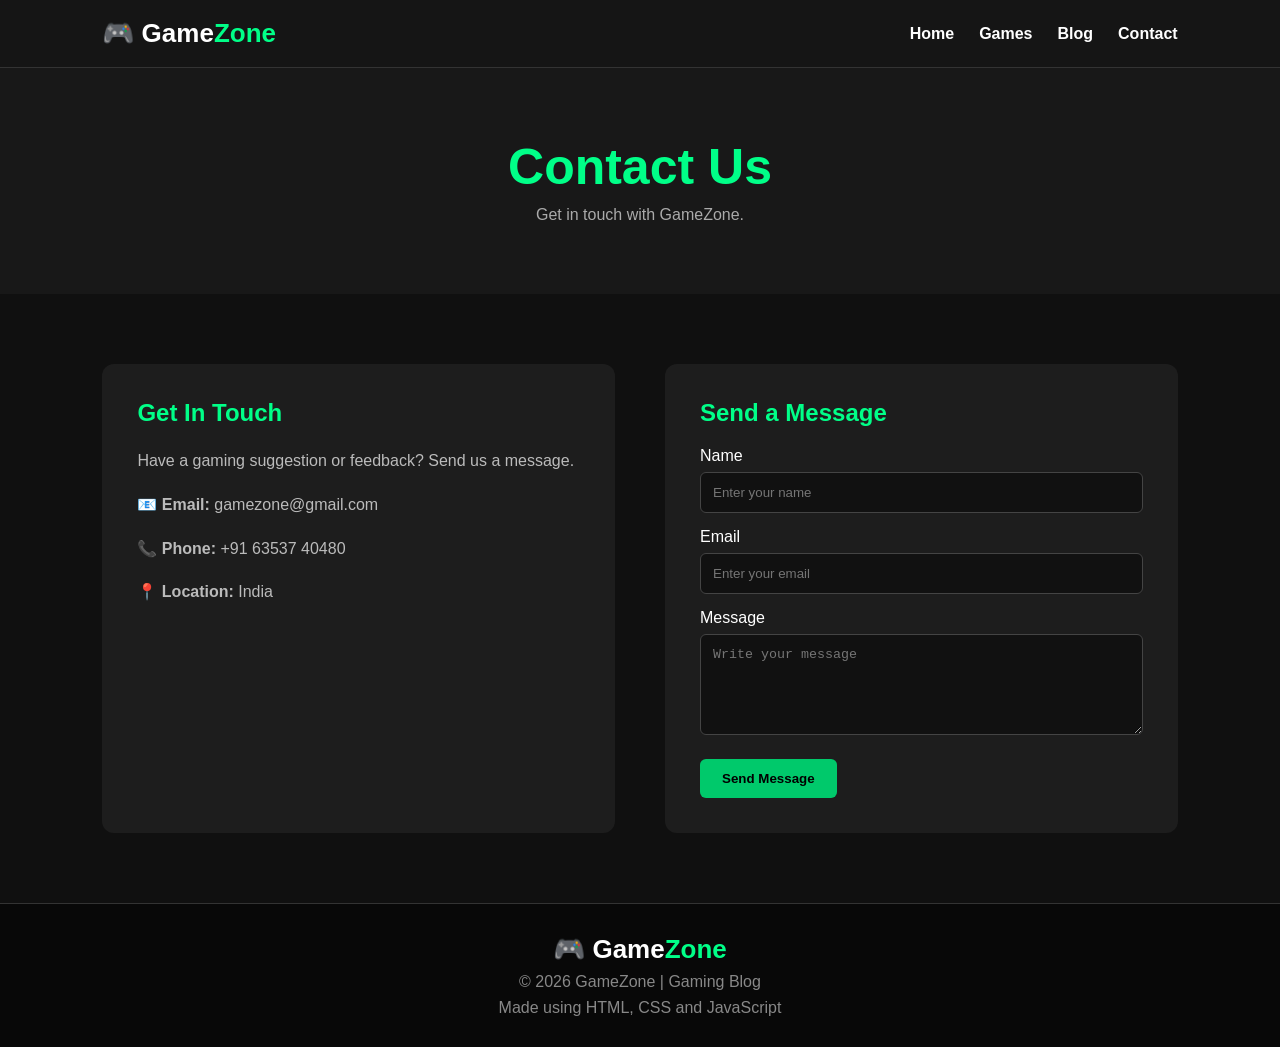
<file: content.html>
<!DOCTYPE html>
<html lang="en">

<head>

    <meta charset="UTF-8">

    <meta name="viewport"
        content="width=device-width, initial-scale=1.0">

    <title>Contact - GameZone</title>

    <link rel="stylesheet" href="style.css">

</head>

<body>


    <nav>

        <div class="logo">
            🎮 Game<span>Zone</span>
        </div>

        <div class="nav-links">

            <a href="index.html">Home</a>

            <a href="games.html">Games</a>

            <a href="blog.html">Blog</a>

            <a href="contact.html">Contact</a>

        </div>

    </nav>


    <section class="page-title">

        <h1>Contact Us</h1>

        <p>
            Get in touch with GameZone.
        </p>

    </section>


    <section class="contact-section">


        <div class="contact-info">

            <h2>Get In Touch</h2>

            <p>
                Have a gaming suggestion or feedback?
                Send us a message.
            </p>

            <p>
                <strong>📧 Email:</strong>
                gamezone@gmail.com
            </p>

            <p>
                <strong>📞 Phone:</strong>
                +91 63537 40480
            </p>

            <p>
                <strong>📍 Location:</strong>
                India
            </p>

        </div>


        <div class="contact-form">

            <h2>Send a Message</h2>

            <form id="contactForm">

                <label>Name</label>

                <input
                    type="text"
                    id="name"
                    placeholder="Enter your name"
                    required>


                <label>Email</label>

                <input
                    type="email"
                    id="email"
                    placeholder="Enter your email"
                    required>


                <label>Message</label>

                <textarea
                    id="message"
                    rows="5"
                    placeholder="Write your message"
                    required></textarea>


                <button type="submit">
                    Send Message
                </button>

            </form>

        </div>


    </section>


    <!-- Footer -->
    <footer>

        <div class="logo">
            🎮 Game<span>Zone</span>
        </div>

        <p>
            © 2026 GameZone | Gaming Blog
        </p>

        <p>
            Made using HTML, CSS and JavaScript
        </p>

    </footer>


    <script src="script.js"></script>

</body>

</html>
</file>
<file: style.css>
* {
    margin: 0;
    padding: 0;
    box-sizing: border-box;
}

body {
    font-family: Arial, sans-serif;
    background: #111;
    color: #fff;
}



nav {
    background: #151515;
    padding: 18px 8%;
    display: flex;
    justify-content: space-between;
    align-items: center;
    border-bottom: 1px solid #333;
}

.logo {
    font-size: 26px;
    font-weight: bold;
}

.logo span {
    color: #00ff88;
}

.nav-links {
    display: flex;
    gap: 25px;
}

.nav-links a {
    color: white;
    text-decoration: none;
    font-weight: bold;
}

.nav-links a:hover {
    color: #00ff88;
}



.hero {
    min-height: 560px;

    background:
        linear-gradient(
            rgba(0, 0, 0, 0.7),
            rgba(0, 0, 0, 0.7)
        ),
        url("https://images.unsplash.com/photo-1542751371-adc38448a05e?auto=format&fit=crop&w=1600&q=80");

    background-size: cover;
    background-position: center;

    display: flex;
    align-items: center;
    padding: 0 8%;
}

.hero-content {
    max-width: 650px;
}

.welcome {
    color: #00ff88;
    font-weight: bold;
    letter-spacing: 2px;
}

.hero h1 {
    font-size: 70px;
    margin: 15px 0;
}

.hero h1 span {
    color: #00ff88;
}

.hero h2 {
    font-size: 30px;
    margin-bottom: 15px;
}

.hero p {
    line-height: 1.7;
    color: #ddd;
}



.button,
button {
    display: inline-block;
    background: #00c96b;
    color: #000;
    border: none;
    padding: 12px 22px;
    margin-top: 20px;
    border-radius: 6px;
    font-weight: bold;
    text-decoration: none;
    cursor: pointer;
}

.button:hover,
button:hover {
    background: #00ff88;
}



.section {
    padding: 70px 8%;
    text-align: center;
    background: #181818;
}

.section h2,
.latest h2 {
    font-size: 35px;
    margin-bottom: 15px;
}

.intro {
    max-width: 700px;
    margin: auto;
    color: #bbb;
    line-height: 1.7;
}



.features {
    margin-top: 45px;
    display: grid;
    grid-template-columns: repeat(3, 1fr);
    gap: 25px;
}

.feature {
    background: #222;
    padding: 30px;
    border-radius: 12px;
}

.feature .icon {
    font-size: 40px;
    margin-bottom: 15px;
}

.feature h3 {
    margin-bottom: 10px;
    color: #00ff88;
}

.feature p {
    color: #aaa;
    line-height: 1.6;
}



.latest {
    padding: 70px 8%;
    background: #101010;
    text-align: center;
}

.game-container {
    margin-top: 35px;

    display: grid;
    grid-template-columns: repeat(3, 1fr);

    gap: 30px;
}

.card {
    background: #1d1d1d;
    border-radius: 12px;
    overflow: hidden;
    text-align: left;
}

.card img {
    width: 100%;
    height: 210px;
    object-fit: cover;
}

.card-content {
    padding: 22px;
}

.card-content small {
    color: #00ff88;
    font-weight: bold;
}

.card-content h3 {
    margin: 10px 0;
    font-size: 24px;
}

.card-content p {
    color: #aaa;
    line-height: 1.6;
}

.card-content a {
    color: #00ff88;
    text-decoration: none;
    display: inline-block;
    margin-top: 15px;
}


.page-title {
    text-align: center;
    padding: 70px 20px;
    background: #181818;
}

.page-title h1 {
    font-size: 50px;
    color: #00ff88;
    margin-bottom: 10px;
}

.page-title p {
    color: #aaa;
}



.search-box {
    text-align: center;
    padding: 35px 20px;
    background: #101010;
}

.search-box input {
    width: 80%;
    max-width: 600px;
    padding: 15px;
    border: 1px solid #444;
    border-radius: 7px;
    background: #222;
    color: white;
    font-size: 16px;
}



.games-section {
    padding: 60px 8%;
    background: #101010;
}

.game-grid {
    display: grid;
    grid-template-columns: repeat(2, 1fr);
    gap: 30px;
}

.game-card {
    background: #1d1d1d;
    border-radius: 12px;
    overflow: hidden;
}

.game-card img {
    width: 100%;
    height: 260px;
    object-fit: cover;
}

.game-content {
    padding: 25px;
}

.game-content small {
    color: #00ff88;
    font-weight: bold;
}

.game-content h2 {
    margin: 10px 0;
}

.game-content p {
    color: #aaa;
    line-height: 1.6;
}



.blog-section {
    padding: 60px 8%;
    background: #101010;
}

.blog-grid {
    display: grid;
    grid-template-columns: repeat(2, 1fr);
    gap: 30px;
}

.blog-card {
    background: #1d1d1d;
    border-radius: 12px;
    overflow: hidden;
}

.blog-card img {
    width: 100%;
    height: 250px;
    object-fit: cover;
}

.blog-content {
    padding: 25px;
}

.blog-content small {
    color: #00ff88;
}

.blog-content h2 {
    margin: 12px 0;
}

.blog-content p {
    color: #aaa;
    line-height: 1.6;
}



.contact-section {
    padding: 70px 8%;

    display: grid;
    grid-template-columns: 1fr 1fr;

    gap: 50px;

    background: #101010;
}

.contact-info,
.contact-form {
    background: #1d1d1d;
    padding: 35px;
    border-radius: 12px;
}

.contact-info h2,
.contact-form h2 {
    color: #00ff88;
    margin-bottom: 20px;
}

.contact-info p {
    color: #bbb;
    line-height: 1.8;
    margin-bottom: 15px;
}

.contact-form label {
    display: block;
    margin-top: 15px;
    margin-bottom: 7px;
}

.contact-form input,
.contact-form textarea {
    width: 100%;
    padding: 12px;
    background: #111;
    border: 1px solid #444;
    border-radius: 6px;
    color: white;
}



footer {
    background: #080808;
    text-align: center;
    padding: 30px;
    border-top: 1px solid #333;
}

footer p {
    color: #888;
    margin-top: 8px;
}



@media (max-width: 768px) {

    nav {
        flex-direction: column;
        gap: 20px;
    }

    .nav-links {
        flex-wrap: wrap;
        justify-content: center;
    }

    .hero h1 {
        font-size: 48px;
    }

    .features,
    .game-container,
    .game-grid,
    .blog-grid,
    .contact-section {
        grid-template-columns: 1fr;
    }

    .hero {
        min-height: 500px;
    }

}
</file>
